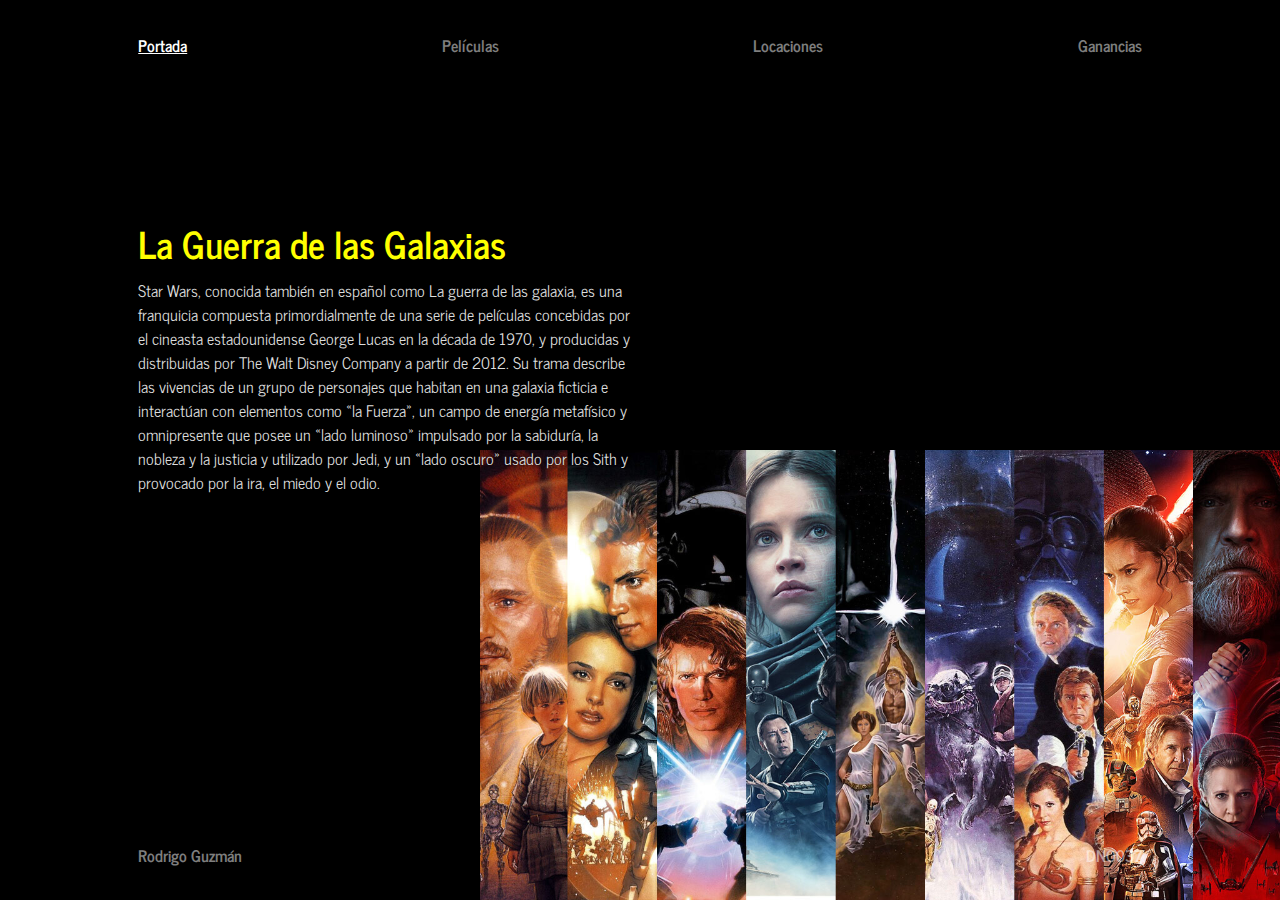
<file: index.html>
<!DOCTYPE html>
<html lang="es">
    <head>
        <meta charset="utf-8" />
        <meta name="viewport" content="width=device-width, initial-scale=1" />
        <meta name="description" content="Diseño y nuevos medios, segunda versión remota" />
        <title>EVALUACIÓN Nº2 &#127909;</title>
        <link rel="stylesheet" href="style.css" />
    </head>
    <body class="portada">
        <div class="container">
            <nav>
                <p><a href="index.html" class="active">Portada</a> <a href="peliculas.html">Películas</a> <a href="locaciones.html">Locaciones</a> <a href="ganancias.html">Ganancias</a></p>
            </nav>
            <header>
                <div>
                        <h1>La Guerra de las Galaxias</h1>
                        <p>Star Wars, conocida también en español como La guerra de las galaxia,​ es una franquicia compuesta primordialmente de una serie de películas concebidas por el cineasta estadounidense George Lucas en la década de 1970, y producidas y distribuidas por The Walt Disney Company a partir de 2012. Su trama describe las vivencias de un grupo de personajes que habitan en una galaxia ficticia e interactúan con elementos como «la Fuerza», un campo de energía metafísico y omnipresente que posee un «lado luminoso» impulsado por la sabiduría, la nobleza y la justicia y utilizado por Jedi, y un «lado oscuro» usado por los Sith y provocado por la ira, el miedo y el odio.</p>
                </div>
            </header>
            <footer>
               <p><a href="https://github.com/rodrigo-bot">Rodrigo Guzmán</a> <a href="https://github.com/profesorfaco/dno037-2021/tree/main/clase-08">DNO037</a></p>
            </footer>
        </div>
    </body>
</html>
</file>
<file: style.css>
@charset "UTF-8";
@import url('https://fonts.googleapis.com/css2?family=News+Cycle:wght@700&display=swap');
:root{
    --fondo: #000;
    --figura: #ddd;
}

* {
    margin: 0;
    padding: 0;
}

body {
    font-family: 'News Cycle', sans-serif;
    background: var(--fondo);
    color: var(--figura);
}

body.portada{
    background:var(--fondo) url('images/portada.jpg') right bottom no-repeat;
    background-size:auto 50%;
    background-blend-mode: screen;
}

a {
    font-weight: bold;
    color: rgba(255, 255, 255, 0.5);
    text-decoration: none;

}

a:hover {
    color: rgba(255, 255, 255, 0.75);
}

:hover{
    transition: all ease .5s;
}

div.container {
    width: 80vw;
    margin: 0 auto;
}

nav, footer {
    width: 98%;
    margin-left:1%;
    margin-right:1%;
    min-height: 10vh;
    display: flex;
    color: yellow;
}

nav p, footer p {
    width: 100%;
    display: flex;
    justify-content: space-between;
    margin:auto;
}

.active {
    text-decoration: underline;
    color: white;
}

/* para la página de portada */

header {   
    width: 98%;
    margin-left:1%;
    margin-right:1%;
    min-height: 80vh;
}

header div{
    width: 50%;
    padding-top:15vh;
}

header div h1{
    font-size:calc(1.5rem + 1vw);
    line-height: 1;
    text-shadsow: 0 0 2px var(--fondo);
    color: yellow;
}

header div p{
    margin-top:1rem;
    line-height: 1.5;
    text-shadow: 0 0 2px var(--fondo);
}

@media screen and (orientation:portrait){

    header div{
        width: 100%;
        line-height: 1.5;
    }     
}

/* para todas las páginas que no son portada */

main{
    width: 100%;
    padding-top:10vh;
    min-height: 70vh;    
}

/* para la página de películas */

main article{
    float:left;
    margin:1%;
    width:18%;
    background:rgba(255,255,255,0.1);
}

main article img{
    width:100%;
    height:auto;
    opacity: 0.6;
}

main article:hover img{
    opacity:1;
}

main article div{
    padding:5%;
    min-height:7.5vh;
}

main article div h2{
    font-size:1rem;
    letter-spacing: 0.05rem;
}

@media screen and (orientation:portrait){
    main article{
        width:48%;
    }     
}

/* para cada página de película */

main section{
    float:left;
    margin:3% 1% 10% 1%;
    width:98%;   
}

main section h1{
    font-size:calc(1.5rem + 1vw);
    line-height: 1;
    color: yellow;
}

main section h3{
    font-size:1.3rem;
    line-height: 2.5;
}

main section h4{
    font-size:1.2rem;
    line-height: 2.5;
}

main section img{
    max-width:60%;
    height:400px;
    margin:1.5rem 0;
}

main section p{
    max-width:100%;
    line-height: 1.6;
}

@media screen and (orientation:landscape){
    main section p{
        max-width:75%;
        line-height: 1.8;
    }    
}

/* para las páginas de locaciones y ganancias */

main div#mapa{
    margin:1%;
    width:98%;
    height:60vh;
}

main canvas#grafico{
    background:#111;
}
</file>
